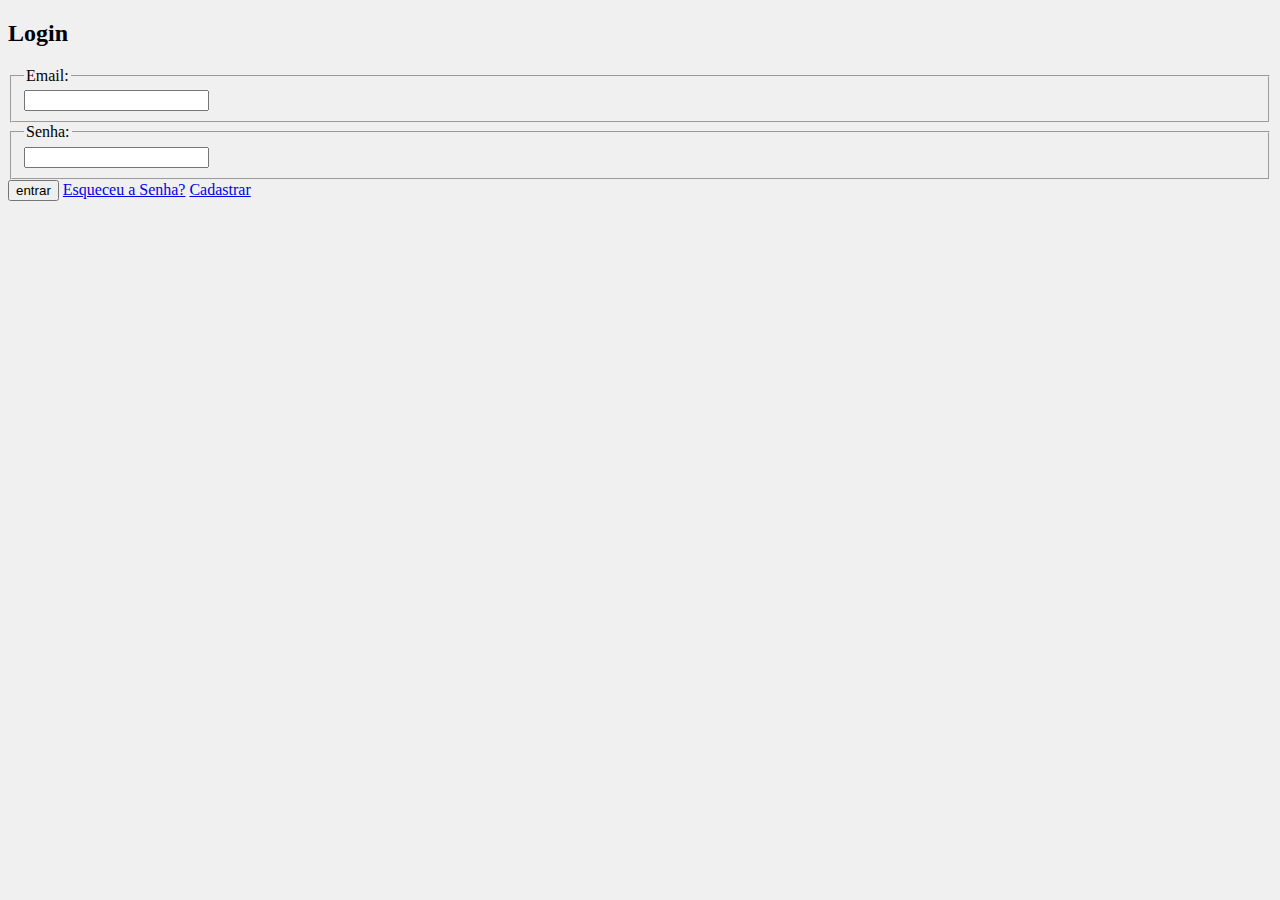
<file: index.html>
<!DOCTYPE html>
<html lang="en">
<head>
    <meta charset="UTF-8">
    <meta name="viewport" content="width=device-width, initial-scale=1.0">
    <title>login</title>
    <link rel="stylesheet" href="style.css">
</head>
<body>
    <main>
        <form>
    <h2>Login</h2>
    <fieldset>
        <legend>Email:</legend>
    <input type="email" name="email"  id=""><br>
    </fieldset>
    <fieldset>
        <legend>Senha:</legend>
    <input type="password" name="password"  id=""><br>
    </fieldset>

    <button>entrar</button>
     <a href="recuperar.html">Esqueceu a Senha?</a>
    <a href="cadastrar.html">Cadastrar</a>
    </form>
    </main>
    
</body>
</html>
</file>
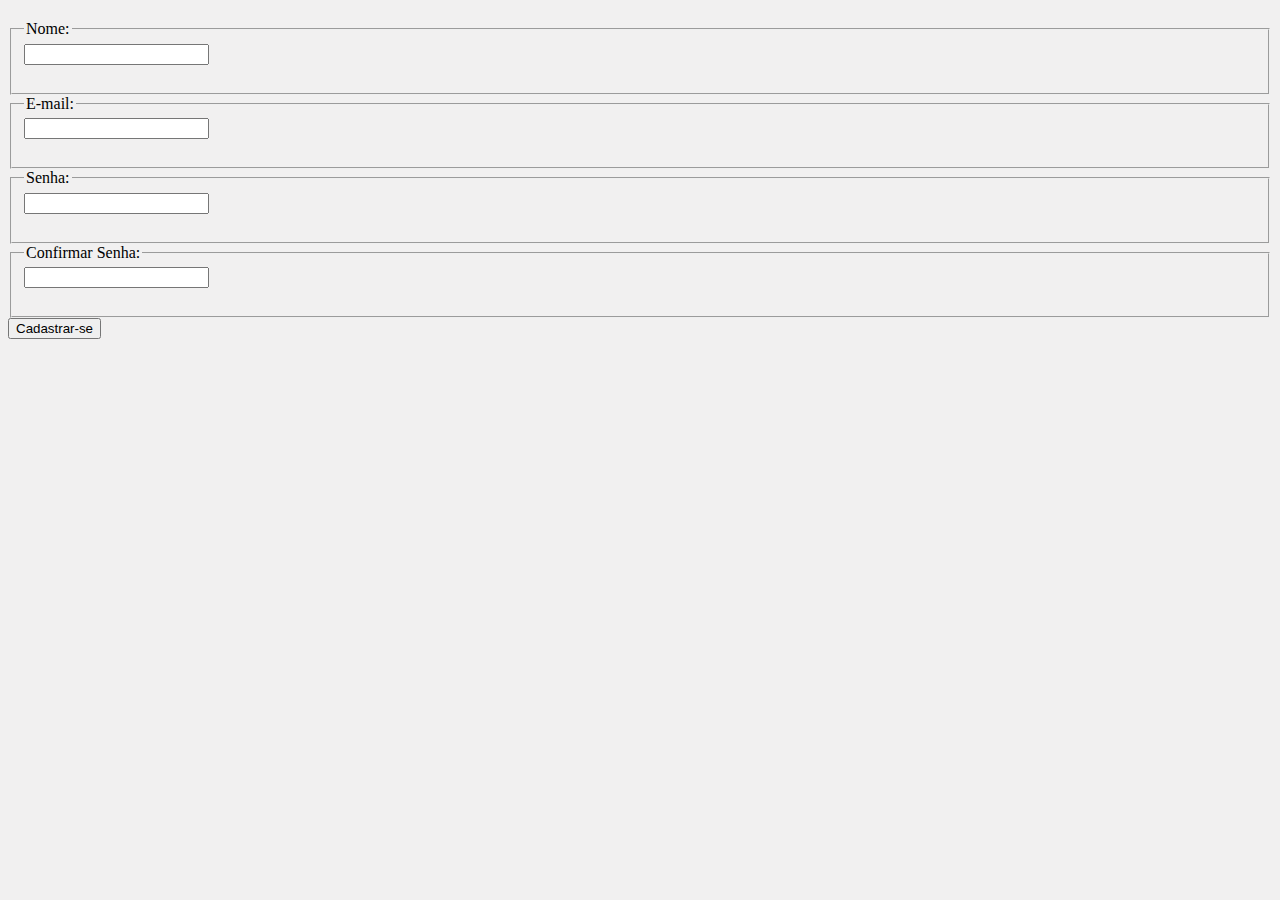
<file: cadastrar.html>
<!DOCTYPE html>
<html lang="en">
<head>
    <meta charset="UTF-8">
    <meta name="viewport" content="width=device-width, initial-scale=1.0">
    <title>Cadastrar Usuario</title>
    <link rel="stylesheet" href="style.css">
</head>

<body>
    <form id="formCadastrar">

        <h2></h2>
        
        <fieldset>
            <legend>Nome:</legend>
            <input type="name" id="nome" name="nome" ><br>
            <br>
        </fieldset>
        
        <fieldset>
            <legend> E-mail:</legend>
            <input type="email" id="email" name="email" ><br>
            <br>
        </fieldset>
        <fieldset>
            <legend>Senha:</legend>
            <input type="password" id="senha" name="senha" ><br>
            <br>
        </fieldset>
        <fieldset>
            <legend>Confirmar Senha:</legend>
            <input type="password" id="confirmaSenha" name="confirmaSenha" ><br>
            <br>
        </fieldset>
        
        
        <button id="cadastrar">Cadastrar-se</button>
    </form>
    <script type="module" src="./js/cadastrar.js"></script>

</body>
</html>
</file>
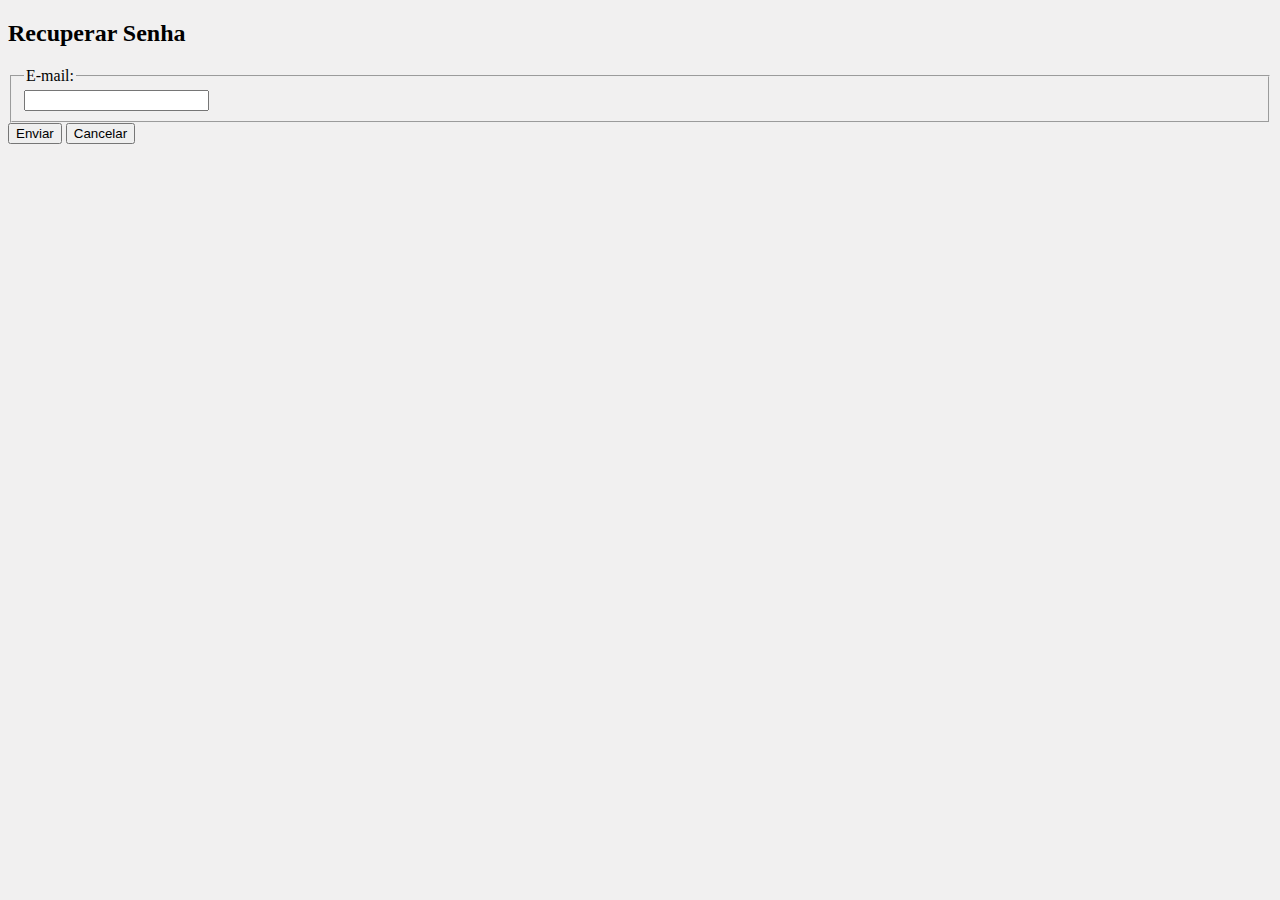
<file: recuperar.html>
<!DOCTYPE html>
<html lang="en">
<head>
    <meta charset="UTF-8">
    <meta name="viewport" content="width=device-width, initial-scale=1.0">
    <title>Recuperar Senha</title>
    <link rel="stylesheet" href="style.css">
</head>
<body>
    <main>
        <form>
            <h2>Recuperar Senha</h2>
            <fieldset>
                <legend>E-mail:</legend>
            <input type="text" name="email"  id="">
            </fieldset>
            <button type="submit" value="Enviar">Enviar</button>
            <button type="submit" value="Cancelar">Cancelar</button>
        </form>
    </main>
</body>
</html>
</file>
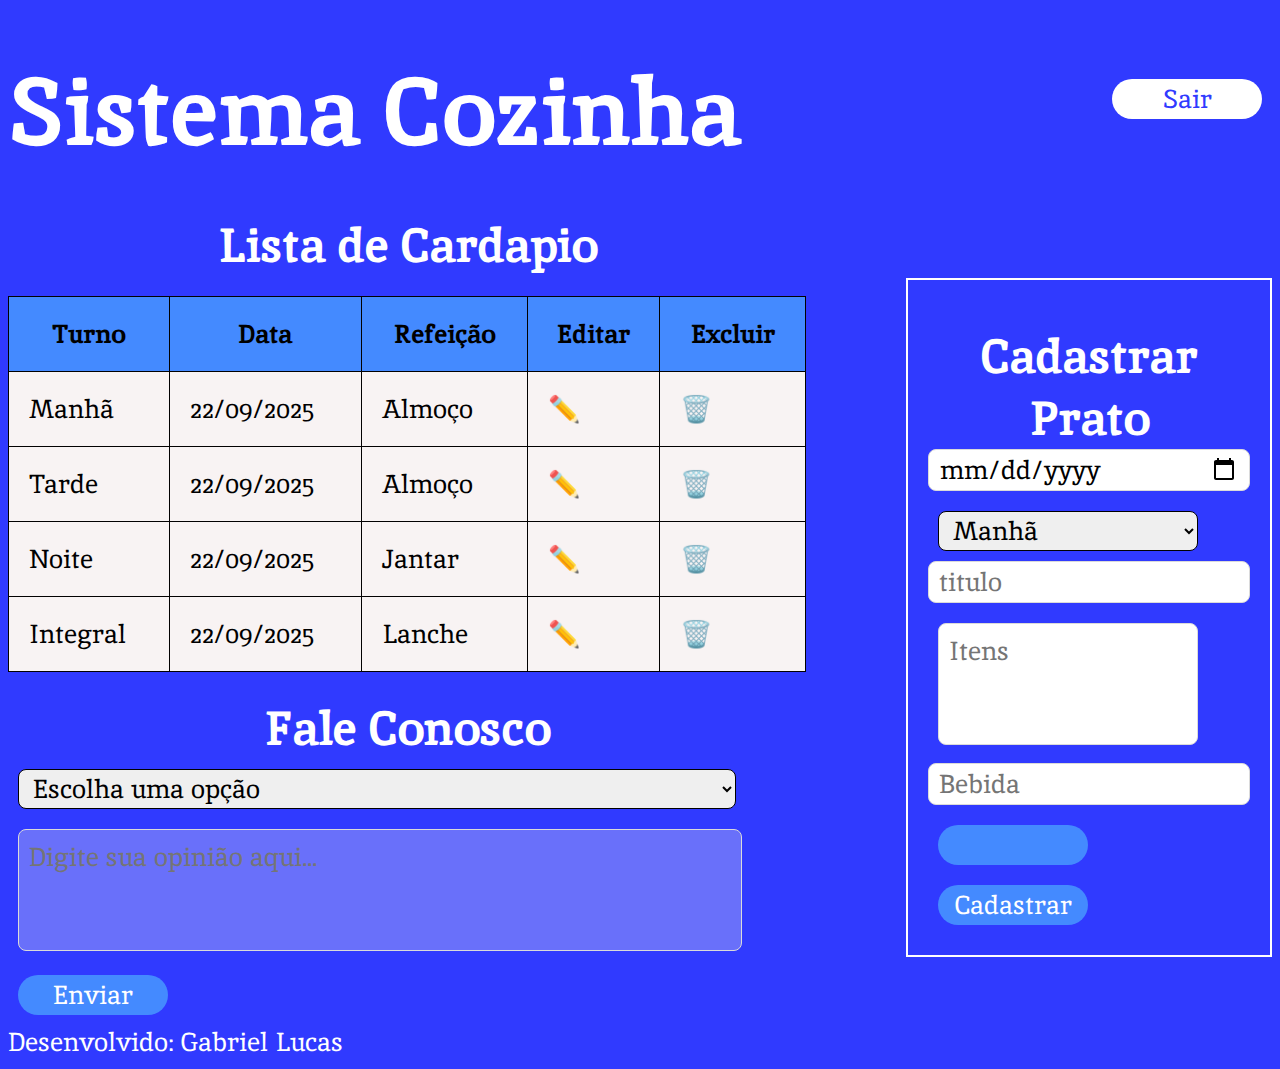
<file: sistema.html>
<!DOCTYPE html>
<html lang="pt-br">


<head>
  <meta charset="UTF-8">
  <meta name="viewport" content="width=device-width, initial-scale=1.0">
  <title>Document</title>
  <link rel="stylesheet" href="sistema.css">
</head>


<body>
  <header>
    <h1>Sistema Cozinha</h1>
    <button type="submit" value="sair">Sair</button>
  </header>
  <main>
    <div>
      <section class="tabela">
        <h3>Lista de Cardapio</h3>
        <table>
          <tr>
            <th>Turno</th>
            <th>Data</th>
            <th>Refeição</th>
            <th>Editar</th>
            <th>Excluir</th>
          </tr>
          <tr>
            <td>Manhã</td>
            <td>22/09/2025</td>
            <td>Almoço</td>
            <td>✏️</td>
            <td>🗑️</td>
          </tr>
          <tr>
            <td>Tarde</td>
            <td>22/09/2025</td>
            <td>Almoço</td>
            <td>✏️</td>
            <td>🗑️</td>
          </tr>
          <tr>
            <td>Noite</td>
            <td>22/09/2025</td>
            <td>Jantar</td>
            <td>✏️</td>
            <td>🗑️</td>
          </tr>
          <tr>
            <td>Integral</td>
            <td>22/09/2025</td>
            <td>Lanche</td>
            <td>✏️</td>
            <td>🗑️</td>




        </table>




      </section>
      <section class="conosco">
        <div class="h3">
          <h3>Fale Conosco</h3>
        </div>
        <div class="opcao">
          <div>
            <select name="" id="">
              <option value="">Escolha uma opção</option>
              <option value="reclamacao">Reclamação</option>
              <option value="sugestao">Sugestão</option>
              <option value="elogio">Elogio</option>
              <option value="outro">Outro</option>
            </select><br> <!--  Vamos copiar do codigo original -->
            <textarea name="opiniao" id="opiniao" placeholder="Digite sua opinião aqui..."
              disabled="disabled"></textarea><br>
          </div>
          <button type="submit" value="enviar">Enviar</button>
        </div>
      </section>
    </div>
    <aside>
      <h3>Cadastrar Prato</h3>
      <form action="">
        <input type="date" name="data" id="data"><br>
        <select name="turno" id="turno">
          <option value="manha">Manhã</option>
          <option value="tarde">Tarde</option>
          <option value="noite">Noite</option>
          <option value="integral">Integral</option>
        </select><br>
        <input type="text" placeholder="titulo"><br>
        <textarea name="itens" id="itens" placeholder="Itens"></textarea><br>
        <input type="text" name="bebida" id="bebida" placeholder="Bebida"><br>
        <button type="submit" value="inserir-img" aria-placeholder="inserir img"></button><br>
        <button type="submit" value="cadastrar">Cadastrar</button>
    </aside>
  </main>
  <footer>
    <p><span>Desenvolvido: Gabriel Lucas</span></p>
  </footer>
</body>


</html>
</file>
<file: style.css>
@import url('https://fonts.googleapis.com/css2?family=Inika:wght@400;700&family=Inter:ital,opsz,wght@0,14..32,100..900;1,14..32,100..900&display=swap'); 

@import url('https://fonts.googleapis.com/css2?family=Inika:wght@400;700&family=Inknut+Antiqua:wght@300;400;500;600;700;800;900&family=Inter:ital,opsz,wght@0,14..32,100..900;1,14..32,100..900&display=swap');

@import url('https://fonts.googleapis.com/css2?family=Inter:ital,opsz,wght@0,14..32,100..900;1,14..32,100..900&display=swap');

@import url('https://fonts.googleapis.com/css2?family=Inika:wght@400;700&family=Inknut+Antiqua:wght@300;400;500;600;700;800;900&family=Inter:ital,opsz,wght@0,14..32,100..900;1,14..32,100..900&family=Roboto:ital,wght@0,100..900;1,100..900&display=swap');
body{
    background-color: rgb(241, 240, 240);

}
@media (max-width:768px) {
    body{ background-color: #0000ff;

    }

    
}
</file>
<file: sistema.css>
@import url('https://fonts.googleapis.com/css2?family=Inter:ital,opsz,wght@0,14..32,100..900;1,14..32,100..900&display=swap');
@import url('https://fonts.googleapis.com/css2?family=Inika:wght@400;700&family=Inter:ital,opsz,wght@0,14..32,100..900;1,14..32,100..900&display=swap');
@import url('https://fonts.googleapis.com/css2?family=Inika:wght@400;700&family=Inknut+Antiqua:wght@300;400;500;600;700;800;900&family=Inter:ital,opsz,wght@0,14..32,100..900;1,14..32,100..900&display=swap');
@import url('https://fonts.googleapis.com/css2?family=Inika:wght@400;700&family=Inknut+Antiqua:wght@300;400;500;600;700;800;900&family=Inter:ital,opsz,wght@0,14..32,100..900;1,14..32,100..900&family=Roboto:ital,wght@0,100..900;1,100..900&display=swap');


body {
    background-color: #303AFF;
}

header {
    display: flex;
    justify-content: space-between;
    align-items: center;
    height: 181px;
    color: #303AFF;
}


main {
    display: flex;
    align-items: center;
    justify-content: space-between;
    width: 100%;
}

main div{
    
    width: 100%;
}
div select{
    width:90%;
}

div textarea{
    width:88%;
}

h2 {
    font-size: 48px;
    color: #ffffff;
    margin: 0;
    font-family: "Inika", sans-serif;
    margin-top: 25px;
    text-align: center;
    background: #303AFF;
    padding: 50px;
}

h1 {
    font-size: 96px;
    color: #ffffff;
    margin: 0;
    font-family: "Inika", sans-serif;
    margin-top: 25px;
    text-align: center;
    

}

h3 {
    font-size: 48px;
    color: white;
    margin: 0;
    font-family: "Inika", sans-serif;
    margin-top: 25px;
    text-align: center;

}

h5{
    font-size: 36px;
    color:white;
    margin: 0;
    font-family: "Inika", sans-serif;
    margin-top: 25px;
    text-align: center;

}

input {
    border-radius: 8px;
    border: 1px solid #DADADA;
    height: 40px;
    width: 300px;
    margin-bottom: 10px;
    padding: 0 10px;
    font-size: 26px;
    font-family: "Inika", sans-serif;


}

header button {
    background-color: #ffffff;
    color: #303AFF;
}

button {
    border-radius: 25px;
    border: 0;
    height: 40px;
    text-align: center;
    width: 150px;
    margin: 10px;
    background: #448AFF;
    color: white;
    font-size: 26px;
    font-family: "Inika", sans-serif;
    cursor: pointer;
}

table {
    width: 100%;
    border-collapse: collapse;
    margin-top: 20px;
    font-family: "Inika", sans-serif;
    font-size: 26px;
    background: rgb(248, 243, 243);
    color: black;
}

th {
    border: 1px solid #020101;
    padding: 20px;
    background-color: #448AFF;


}

td {
    border: 1px solid #020101;
    padding: 20px;

}

section {
    display: flex;
    flex-direction: column;
    justify-content: center;
}


.fale-conosco {
    display: flex;
    justify-content: space-around;
    align-items: center;
    background: white;
}

select {
    border-radius: 8px;
    border: 1px solid #000;
    height: 40px;
    width: 260px;
    margin: 10px;
    padding: 0 10px;
    font-size: 26px;
    font-family: "Inika", sans-serif;

}

textarea {
    border-radius: 8px;
    border: 1px solid #DADADA;
    height: 100px;
    width: 238px;
    margin: 10px;
    padding: 10px;
    font-size: 26px;
    font-family: "Inika", sans-serif;
    resize: none;


}

aside {
    margin-left: 100px;
    margin-top: 20px;
    padding: 20px;
    font-family: "Inika", sans-serif;
    font-size: 26px;
    color: black;
    border: 2px solid white;



}

p {
    margin: 0 0 10px 0;
    font-family: "Inika", sans-serif;
    font-size: 26px;
    color: white;
}

aside fieldset{
    border:0;
}

aside legend{
        display: none;
     }

     

@media(max-width: 768px) {
    body {
        background-color: white;
        margin: 0;
        padding: 0;
        width: 100%;
    }

    header {
        width: 100%;
        height: 150px;
        background-color: #303AFF;
        font-family: "Inter";
    }

    header h1 {
        font-size: 32px;
        font-family: "Inter";

    }

    header button {
        width: 50px;
        height: 28px;
        color: white;
        background-color: #43B2AC;
        font-size: 15px;
        display: flex;
        align-items: center;
        justify-content: center;
        font-family: "Inter";



    }

    header div {
        display: flex;
        align-self: flex-start;

    }

    main {
        display: flex;
        flex-direction: column-reverse;
        align-items:stretch;
    }

    aside {
        display: column;
        justify-content: center;
        align-items: center;
        width: 100%;
        margin: 0;
        padding: 0;

    }

    h1 {
        font-family: Inter;
        font-weight: 400;
        font-style: normal;
        font-size: 20px;
        color:#448AFF;
    
      
        


    }

    h3 {
        font-family: Inter;
        font-weight: 400;
        font-style: normal;
        font-size: 24px;
        color:black;
        align-items: center;
        justify-content: center;
        display: flex;
        margin:0;
        padding:0;
        height: 50px;


    }

    h2 {
        font-family: Inter;
        font-weight: 400;
        font-style: normal;
        font-size: 30px;
        background-color: #448AFF;
        color: #303AFF;
        margin:0;
        padding:0;
        height: 69px;
        display: flex;
        justify-content: center;
        align-items: center;
    }

    h5{
        font-family: "Inter", sans-serif ;
        font-weight: 400;
        font-style: normal;
        font-size: 24px;
        color:black;
        height: 50px;

    }
    aside form{
        display:flex;
        flex-direction: column;
        justify-content: center;
        align-items: center;

    }
   aside fieldset{
        border: 1px solid #000;
        border-radius: 10px;      
        margin: 10px;
        padding: 0;
        width: 80%;
        height:60px ;
        display: flex;
        flex-direction: row;
        justify-content: center;
        align-items: center;
     
       

    }

    aside legend{
        display: block;
        font-family: "Inter", sans-serif;
        font-size: 15px;
        color: black;
        padding: 0;
        margin: 0;
        

    }

    input,textarea,select{
        height: 27px;
        outline: none;
        border:0;
        font-size: 15px;
         padding: 0;
        margin: 0;
    }

    button#inserir{
        display:none;
    }
    .button-inserir{
        cursor: pointer;
    }
    
    input::placeholder,textarea::placeholder{
        color:transparent;

    }

    .ocultar,select#turno{
        border: 0;
        color:transparent;

    }

    
    table,th,td{
        font-size: 15px;
        border: 1px solid black;
        padding: 0px;
        margin: 0;
        text-align: center;
       
    }

    form,input#date,select#turno{
        font-size: 15px;
    }
 .fale-conosco{
    flex-direction: column;
    width: 100%s;

 }

 .fale-conosco div{
        margin: 0;
        padding: 0;
        display: flex;
        flex-direction: column;
        justify-content: center;
        align-items: center;
    
    }
section select{
    border:1px solid black;
    margin:10px;
    width: 342px;
}
section textarea{
    border:1px solid black;
    width: 342px;
    height:133px;
}
}
</file>
